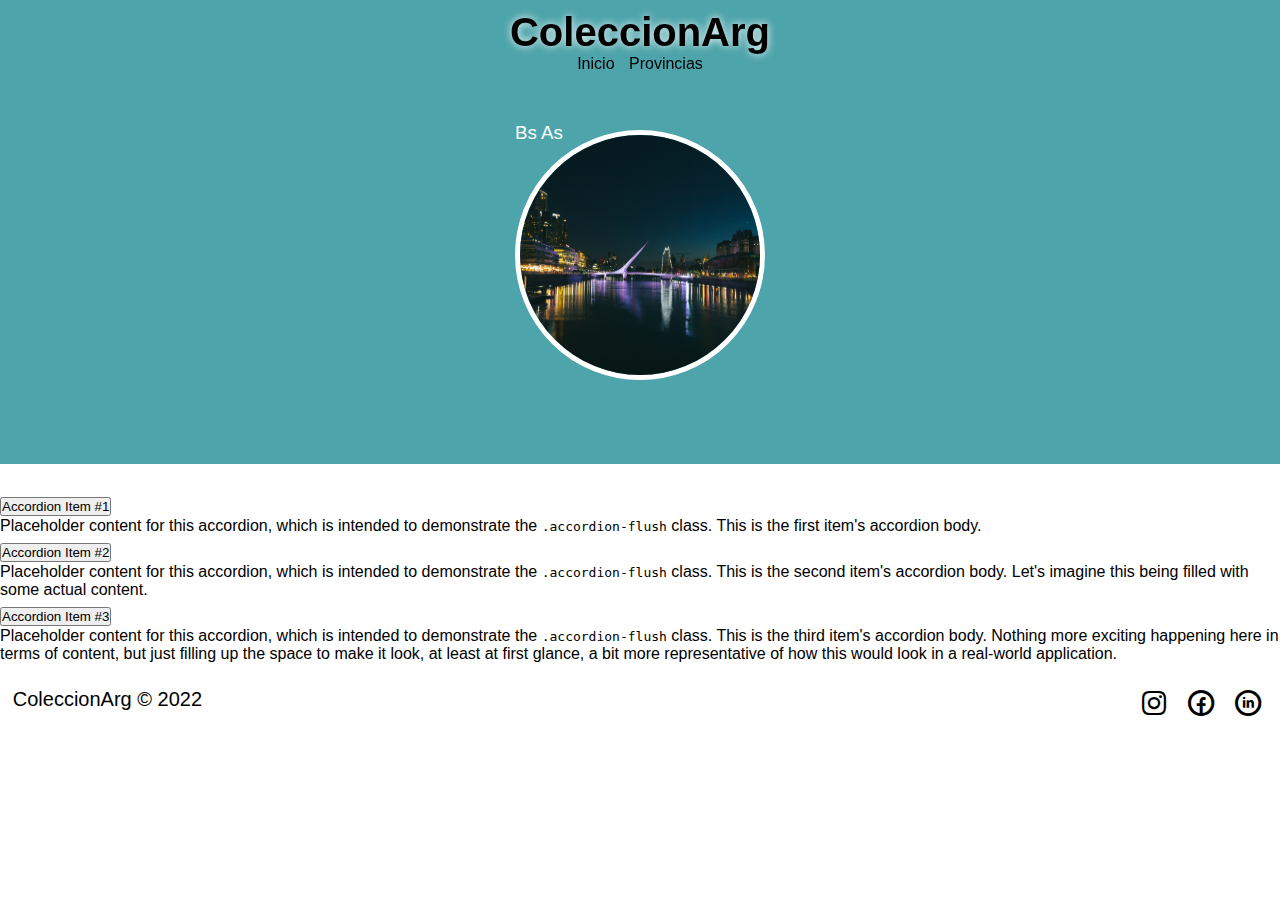
<file: pages/Buenos-Aires.html>
<!DOCTYPE html>
<html lang="en">
<head>
    <meta charset="UTF-8">
    <meta http-equiv="X-UA-Compatible" content="IE=edge">
    <meta name="viewport" content="width=device-width, initial-scale=1.0">
    <link rel="stylesheet" href="../css/style.css">
    <link rel="stylesheet" href="../css/menu.css">
    <link rel="stylesheet" href="../css/style-provincias.css">
    <link rel="stylesheet" href="../css/fontello.css">
    <link href="https://cdn.jsdelivr.net/npm/bootstrap@5.1.3/dist/css/bootstrap.min.css" rel="stylesheet" integrity="sha384-1BmE4kWBq78iYhFldvKuhfTAU6auU8tT94WrHftjDbrCEXSU1oBoqyl2QvZ6jIW3" crossorigin="anonymous">
    <title>Buenos Aires</title>
    <link href="https://cdn.jsdelivr.net/npm/bootstrap@5.2.0-beta1/dist/css/bootstrap.min.css" rel="stylesheet" integrity="sha384-0evHe/X+R7YkIZDRvuzKMRqM+OrBnVFBL6DOitfPri4tjfHxaWutUpFmBp4vmVor" crossorigin="anonymous">
</head>
<body>
    <header >
        <div class="contenedor" >
            <h1 class="logo">ColeccionArg</h1>
            <nav class="menu">
                <a href="#">Inicio</a>
                <a href="#">Provincias</a>
            </nav>
        </div>
    </header>

    <section id="blog">
        <div class="contenedor">
            <article >
                <figure>
                    <img class="imagen" src="../img/bs-as-1.jpg" alt="">
                </figure>
                <div class="cuadrado">
                    <h3>Bs As</h3>
                </div>
            </article>
        </div>
    </section>

    <section>
        <div class="accordion accordion-flush" id="accordionFlushExample">
            <div class="accordion-item">
              <h2 class="accordion-header" id="flush-headingOne">
                <button class="accordion-button collapsed" type="button" data-bs-toggle="collapse" data-bs-target="#flush-collapseOne" aria-expanded="false" aria-controls="flush-collapseOne">
                  Accordion Item #1
                </button>
              </h2>
              <div id="flush-collapseOne" class="accordion-collapse collapse" aria-labelledby="flush-headingOne" data-bs-parent="#accordionFlushExample">
                <div class="accordion-body">Placeholder content for this accordion, which is intended to demonstrate the <code>.accordion-flush</code> class. This is the first item's accordion body.</div>
              </div>
            </div>
            <div class="accordion-item">
              <h2 class="accordion-header" id="flush-headingTwo">
                <button class="accordion-button collapsed" type="button" data-bs-toggle="collapse" data-bs-target="#flush-collapseTwo" aria-expanded="false" aria-controls="flush-collapseTwo">
                  Accordion Item #2
                </button>
              </h2>
              <div id="flush-collapseTwo" class="accordion-collapse collapse" aria-labelledby="flush-headingTwo" data-bs-parent="#accordionFlushExample">
                <div class="accordion-body">Placeholder content for this accordion, which is intended to demonstrate the <code>.accordion-flush</code> class. This is the second item's accordion body. Let's imagine this being filled with some actual content.</div>
              </div>
            </div>
            <div class="accordion-item">
              <h2 class="accordion-header" id="flush-headingThree">
                <button class="accordion-button collapsed" type="button" data-bs-toggle="collapse" data-bs-target="#flush-collapseThree" aria-expanded="false" aria-controls="flush-collapseThree">
                  Accordion Item #3
                </button>
              </h2>
              <div id="flush-collapseThree" class="accordion-collapse collapse" aria-labelledby="flush-headingThree" data-bs-parent="#accordionFlushExample">
                <div class="accordion-body">Placeholder content for this accordion, which is intended to demonstrate the <code>.accordion-flush</code> class. This is the third item's accordion body. Nothing more exciting happening here in terms of content, but just filling up the space to make it look, at least at first glance, a bit more representative of how this would look in a real-world application.</div>
              </div>
            </div>
        </div>
    </section>

    <footer>
        <div class="contenedor">
          <p class="copy"> ColeccionArg &copy; 2022</p>
          <div class="sociales">
            <a class="icon-instagram" href="#"> </a>
            <a class="icon-facebook-circled" href="#"> </a>
            <a class="icon-linkedin-circled" href="#"> </a>
          </div>
        </div>
    </footer>
    
    <script src="https://cdn.jsdelivr.net/npm/bootstrap@5.2.0-beta1/dist/js/bootstrap.bundle.min.js" integrity="sha384-pprn3073KE6tl6bjs2QrFaJGz5/SUsLqktiwsUTF55Jfv3qYSDhgCecCxMW52nD2" crossorigin="anonymous"></script>
    
</body>
</html>
</file>
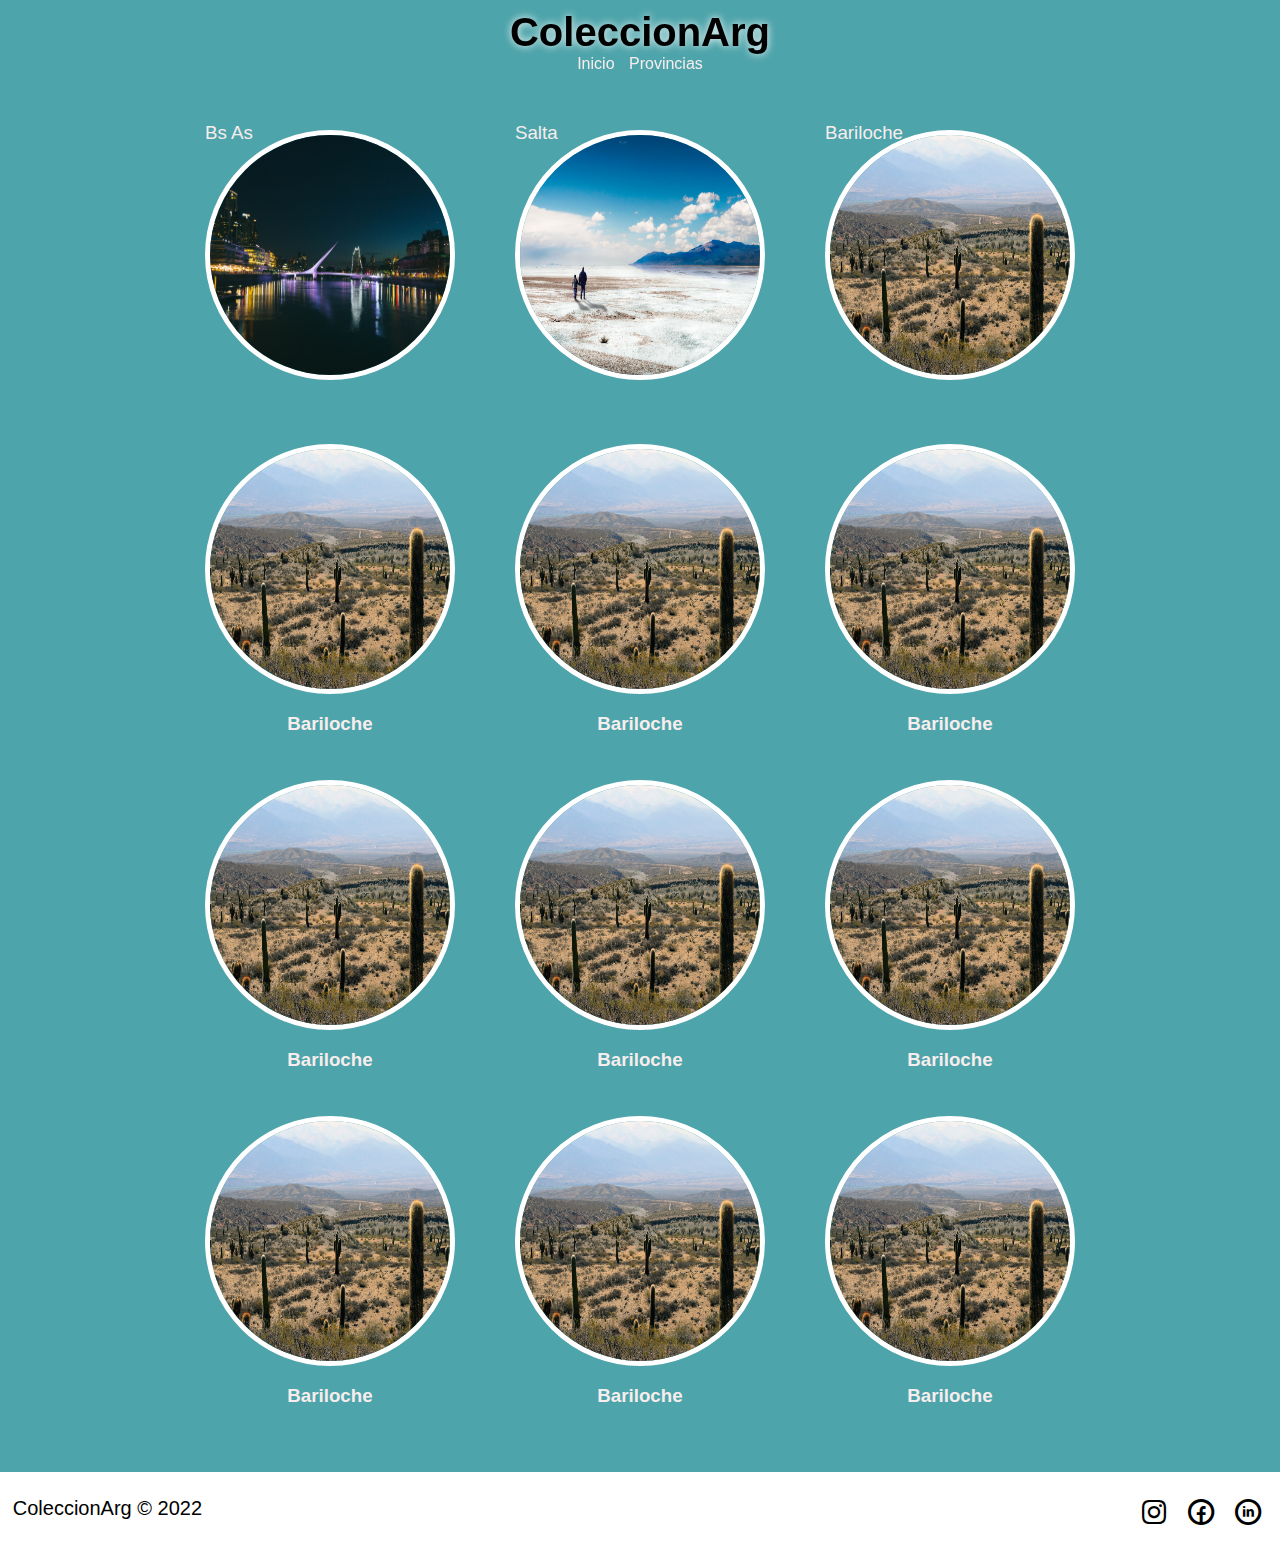
<file: pages/provincias.html>
<!DOCTYPE html>
<html lang="en">
<head>
    <meta charset="UTF-8">
    <meta http-equiv="X-UA-Compatible" content="IE=edge">
    <meta name="viewport" content="width=device-width, initial-scale=1.0">
    <link rel="stylesheet" href="../css/menu.css">
    <link rel="stylesheet" href="../css/style.css">
    <link rel="stylesheet" href="../css/fontello.css">
    <link rel="stylesheet" href="../css/style-provincias.css">
    <title>Provincias</title>
</head>
<body>
    <header >
        <div class="contenedor" >
            <h1 class="logo">ColeccionArg</h1>
            <nav class="menu">
                <a href="#">Inicio</a>
                <a href="#">Provincias</a>
            </nav>
        </div>
    </header>
      
      
    <section id="blog">
        <div class="contenedor">
            <article >
                <a href="Buenos-Aires.html" target="_blank">
                    <figure>
                        <img class="imagen" src="../img/bs-as-1.jpg" alt="">
                    </figure>
                    <div class="cuadrado">
                        <h3>Bs As</h3>
                    </div>
                </a>
            </article>
    
            <article >
                <a href="#" target="_blank">
                    <figure>
                        <img class="imagen" src="../img/jujuy-1.jpg" alt="">
                    </figure>
                    <div class="cuadrado">
                        <h3>Salta</h3>
                    </div>
                </a>
            </article>
            
            <article >
                <a href="#" target="_blank">
                    <figure>
                        <img class="imagen" src="../img/salta-1.jpg" alt="">
                    </figure>
                    <div class="cuadrado">
                        <h3>Bariloche</h3>
                    </div>
                </a>
            </article>

            <article >
                <a href="#" target="_blank">
                    <figure>
                        <img class="imagen" src="../img/salta-1.jpg" alt="">
                    </figure>
                    <div class="tarjeta-content">
                        <h3>Bariloche</h3>
                    </div>
                </a>
            </article>

            <article >
                <a href="#" target="_blank">
                    <figure>
                        <img class="imagen" src="../img/salta-1.jpg" alt="">
                    </figure>
                    <div class="tarjeta-content">
                        <h3>Bariloche</h3>
                    </div>
                </a>
            </article>

            <article >
                <a href="#" target="_blank">
                    <figure>
                        <img class="imagen" src="../img/salta-1.jpg" alt="">
                    </figure>
                    <div class="tarjeta-content">
                        <h3>Bariloche</h3>
                    </div>
                </a>
            </article>

            <article >
                <a href="#" target="_blank">
                    <figure>
                        <img class="imagen" src="../img/salta-1.jpg" alt="">
                    </figure>
                    <div class="tarjeta-content">
                        <h3>Bariloche</h3>
                    </div>
                </a>
            </article>

            <article >
                <a href="#" target="_blank">
                    <figure>
                        <img class="imagen" src="../img/salta-1.jpg" alt="">
                    </figure>
                    <div class="tarjeta-content">
                        <h3>Bariloche</h3>
                    </div>
                </a>
            </article>

            <article >
                <a href="#" target="_blank">
                    <figure>
                        <img class="imagen" src="../img/salta-1.jpg" alt="">
                    </figure>
                    <div class="tarjeta-content">
                        <h3>Bariloche</h3>
                    </div>
                </a>
            </article>

            <article >
                <a href="#" target="_blank">
                    <figure>
                        <img class="imagen" src="../img/salta-1.jpg" alt="">
                    </figure>
                    <div class="tarjeta-content">
                        <h3>Bariloche</h3>
                    </div>
                </a>
            </article>

            <article >
                <a href="#" target="_blank">
                    <figure>
                        <img class="imagen" src="../img/salta-1.jpg" alt="">
                    </figure>
                    <div class="tarjeta-content">
                        <h3>Bariloche</h3>
                    </div>
                </a>
            </article>

            <article >
                <a href="#" target="_blank">
                    <figure>
                        <img class="imagen" src="../img/salta-1.jpg" alt="">
                    </figure>
                    <div class="tarjeta-content">
                        <h3>Bariloche</h3>
                    </div>
                </a>
            </article>
        </div>
    </section>
    
    <footer>
        <div class="contenedor">
            <p class="copy"> ColeccionArg &copy; 2022</p>
            <div class="sociales">
                <a class="icon-instagram" href="#"> </a>
                <a class="icon-facebook-circled" href="#"> </a>
                <a class="icon-linkedin-circled" href="#"> </a>
            </div>
        </div>
    </footer>
    
</body>
</html>
</file>
<file: css/style.css>
* {
    margin: 0;
    padding: 0;
    box-sizing: border-box;
}
body{
    font-family:'Gill Sans', 'Gill Sans MT', Calibri, 'Trebuchet MS', sans-serif;
}


/*.contenedor {
    width: 98%;
    margin: auto;
}*/

/*.menu {
    position: absolute;
    left: 0;
    width: 100%;
    height: 100vh;
}*/
/*.menu ul{
    margin: 0;
    list-style-type: none;
    padding: 0;
    text-align: center;
    
}
.menu li {
    text-align: center;
    /*border-right: 1px solid #fff;*/
    /*display: inline-block;*/
/*}
.menu li a{
    /*display: block;*/
    /*font-family: 'Segoe UI', Tahoma, Geneva, Verdana, sans-serif;
    text-decoration: none;
    text-shadow: 0 0 0.2em rgb(0, 0, 0);
    color: rgb(255, 255, 255);
    padding: 1em 4em;
    /*text-align: center;*/
/*}

.menu li a:hover{
    background-color: rgb(0, 0, 0,0.3);
}*/
section {
    width: 100%;
    margin-bottom: 25px;
}

#blog {
    background-color: rgb(77, 164, 170);
    color: #fff;
    text-align: center;
    padding: 20px;
}

#blog .contenedor {
    display: flex;
    flex-wrap: wrap;
    justify-content: center;
}

#blog article {
    margin: 15px;
    position: relative;
}

#blog .cuadrado {
    width: 250px;
    height: 250px;
    /*background: #000;*/
    position: absolute;
    left: 50%;
    top: 20%;
    transform: translate(-50%, -20%);
    border-radius: 50%;
    
}

#blog .cuadrado:hover {
    animation: rotacion 5s infinite linear;
}
#blog img { 
    width: 250px;
    height: 250px;
    border-radius: 50%;
    border: 5px solid #fff;
    margin: 15px;
    animation: none;
    
}


.contenedor a {
    color: hsl(0, 38%, 95%);
    text-decoration: none;
}

.cuadrado h3 { /*tarjeta-content*/
    margin-top: 0;
    margin-bottom: 0.5em;
    font-weight: normal;
    text-align: center;
    position: absolute;
    /*left: -20px;
    top: -20px;*/
}

footer .contenedor {
    display: flex;
    flex-wrap: wrap;
    justify-content: center;
    padding-bottom: 25px;
}

.copy {
    font-size: 20px;
}

.sociales {
    width: 100%;
    text-align: center;
    font-size: 28px;
}
.sociales a {
    color: #000000;
    text-decoration: none;
}


@media (min-width: 768px) {
    .sociales {
        width: auto;
    }

    footer .contenedor {
        justify-content: space-between;
    }
    .contenedor {
        width: 98%;
        margin: auto;
    }
}

@keyframes rotacion {
    0% {
        transform: translate(-50%, -20%)  rotate(-360deg)
    }
}
/*
.menu ul{
    margin: 0;
    list-style-type: none;
    padding: 0;
    display: flex;
    /*position: relative;*/
    /*justify-content: center;
}
.menu li a{
    display: block;
    font-family: 'Segoe UI', Tahoma, Geneva, Verdana, sans-serif;
    text-decoration: none;
    text-shadow: 0 0 0.2em rgb(0, 0, 0);
    color: rgb(255, 255, 255);
    padding: 1em 4em;
    /*transition: 0.7s;*/
    /*font-weight: 600;
}

/*.menu li {
    text-align: center;
    border-right: 1px solid #fff;
}*/
/*.seccion1 {
    background-size: cover;
}*/
/*.seccion1-2 {
    /*display: block;*/
    /*position: absolute;
    top: 85%;
    left: 45%;
    z-index: 10;
    margin: 10px;
    padding: 10px;
    background-color: rgba(0, 0, 0);
    color: #fff;
    text-align: center;
}
.seccion1-2 a {
    /*position: relative;
    display: inline-block;*/
    /*color: #fff;
    text-decoration: none;
    /*border: 1px solid #fff;
    padding: 1px solid #fff;*/
    /*margin-bottom: 5px;
    width: 100px;
}
.seccion1-2 a:hover{
    color: blue;
    transition: 1.5s;
}


.centrado {
    margin: 0 auto;
    padding: 5em .8em;
    
}
</file>
<file: css/menu.css>
header {
    width: 100%;
    position: fixed;
    left: 50%;
    transform: translateX(-50%);
    z-index: 10;
}


.logo {
    text-align: center;
    padding-top: 10px;
    color: #000;
    font-size: 30px;
    font-weight: bold;
    transition: 1.5s;
    text-decoration: none;
    text-shadow: 0 0 0.2em #fff;
}

.menu {
    text-align: center;
    padding: 0;
    margin: 0;
}

.menu a {
    color: #000;
    text-decoration: none;
    margin: 5px;
    /*background-color: #fff;*/
}

@media (min-width: 1024px) {
    .logo {
        font-size: 40px;
    }
}
</file>
<file: css/style-provincias.css>
#blog {
    padding: 50px;
}

#blog .contenedor {
    margin-top: 50px;
}
</file>
<file: css/fontello.css>
@font-face {
  font-family: 'fontello';
  src: url('../font/fontello.eot?16369633');
  src: url('../font/fontello.eot?16369633#iefix') format('embedded-opentype'),
       url('../font/fontello.woff2?16369633') format('woff2'),
       url('../font/fontello.woff?16369633') format('woff'),
       url('../font/fontello.ttf?16369633') format('truetype'),
       url('../font/fontello.svg?16369633#fontello') format('svg');
  font-weight: normal;
  font-style: normal;
}
/* Chrome hack: SVG is rendered more smooth in Windozze. 100% magic, uncomment if you need it. */
/* Note, that will break hinting! In other OS-es font will be not as sharp as it could be */
/*
@media screen and (-webkit-min-device-pixel-ratio:0) {
  @font-face {
    font-family: 'fontello';
    src: url('../font/fontello.svg?16369633#fontello') format('svg');
  }
}
*/
[class^="icon-"]:before, [class*=" icon-"]:before {
  font-family: "fontello";
  font-style: normal;
  font-weight: normal;
  speak: never;

  display: inline-block;
  text-decoration: inherit;
  width: 1em;
  margin-right: .2em;
  text-align: center;
  /* opacity: .8; */

  /* For safety - reset parent styles, that can break glyph codes*/
  font-variant: normal;
  text-transform: none;

  /* fix buttons height, for twitter bootstrap */
  line-height: 1em;

  /* Animation center compensation - margins should be symmetric */
  /* remove if not needed */
  margin-left: .2em;

  /* you can be more comfortable with increased icons size */
  /* font-size: 120%; */

  /* Font smoothing. That was taken from TWBS */
  -webkit-font-smoothing: antialiased;
  -moz-osx-font-smoothing: grayscale;

  /* Uncomment for 3D effect */
  /* text-shadow: 1px 1px 1px rgba(127, 127, 127, 0.3); */
}

.icon-linkedin-circled:before { content: '\e800'; } /* '' */
.icon-facebook-circled:before { content: '\e801'; } /* '' */
.icon-down-open:before { content: '\e803'; } /* '' */
.icon-instagram:before { content: '\f16d'; } /* '' */
</file>
